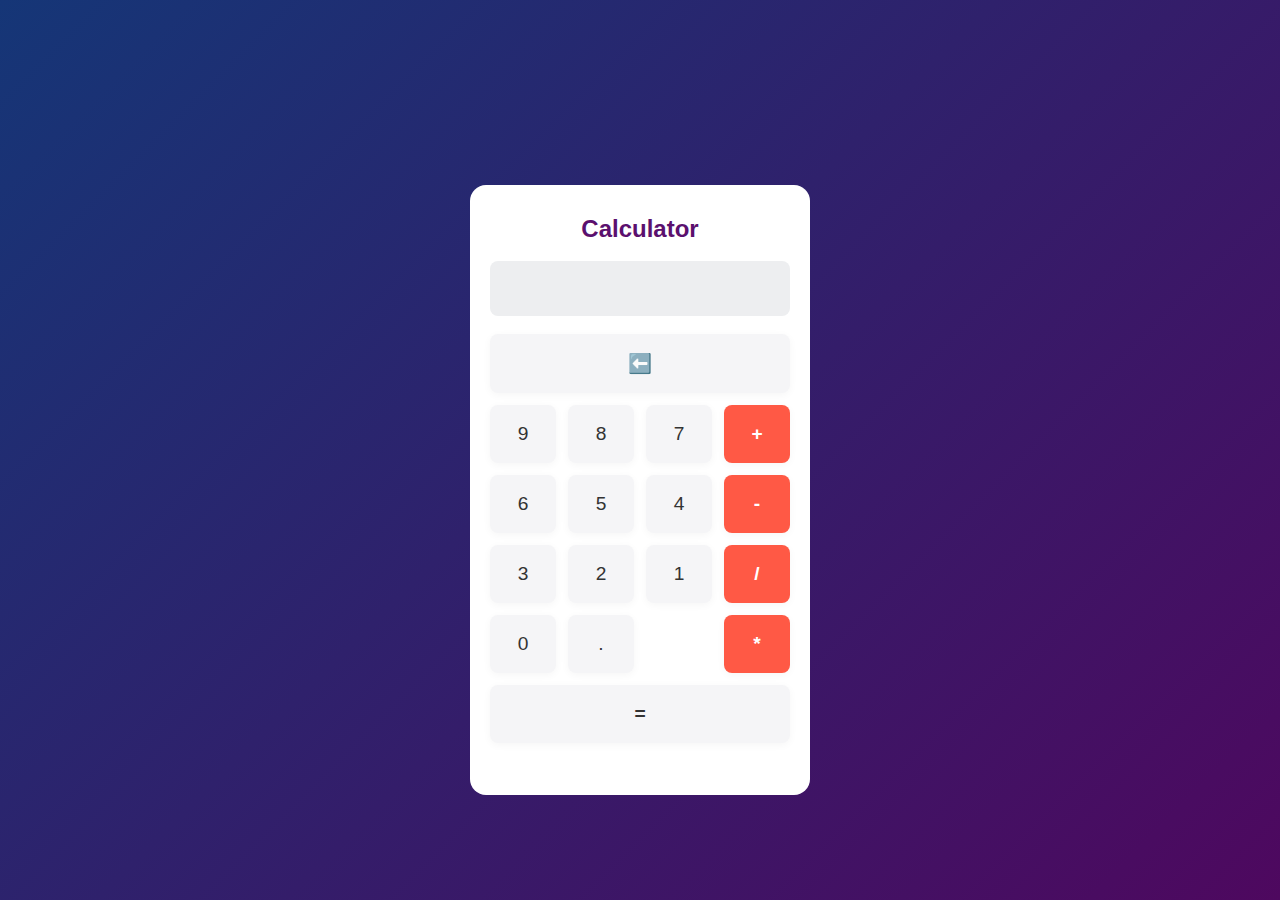
<file: Simple Calculator/index.html>
<!DOCTYPE html>
<html lang="en">

<head>
    <meta name="viewport" content="width=device-width, initial-scale=1">
    <meta charset="UTF-8">
    <title>Calculator</title>
    <link rel="stylesheet" href="styles.css">
</head>

<body>
    <!-- Your HTML content goes here -->

    <div class="container">
        <h2>Calculator</h2>
        <div class="display" id="disp"></div>
        
        <div class="Numbers" id="numbers">
            <div class="row">
                <button class="rmv_btn" id="rmv">⬅️</button>
            </div>
            <div class="row">
                <button class="num_btn" >9</button>
                <button class="num_btn" >8</button>
                <button class="num_btn" >7</button>
                <button class="op_btn" id="add">+</button>
            </div>
            <div class="row">
                <button class="num_btn" >6</button>
                <button class="num_btn" >5</button>
                <button class="num_btn" >4</button>
                <button class="op_btn" id="sub">-</button>
            </div>
            <div class="row">
                <button class="num_btn" >3</button>
                <button class="num_btn" >2</button>
                <button class="num_btn" >1</button>
                <button class="op_btn" id="div">/</button>
            </div>
            <div class="row">
                <button class="num_btn" >0</button>
                <button class="num_btn" >.</button>
                <button class="num_btn" id="none"></button>
                <button class="op_btn" id="mult">*</button>
            </div>
            <div class="row">
                <button class="eq_btn" id="eq">=</button>
            </div>
        </div>
        
    </div>

    <!-- Link to JavaScript file -->
    <script src="./main.js"></script>
</body>

</html>
</file>
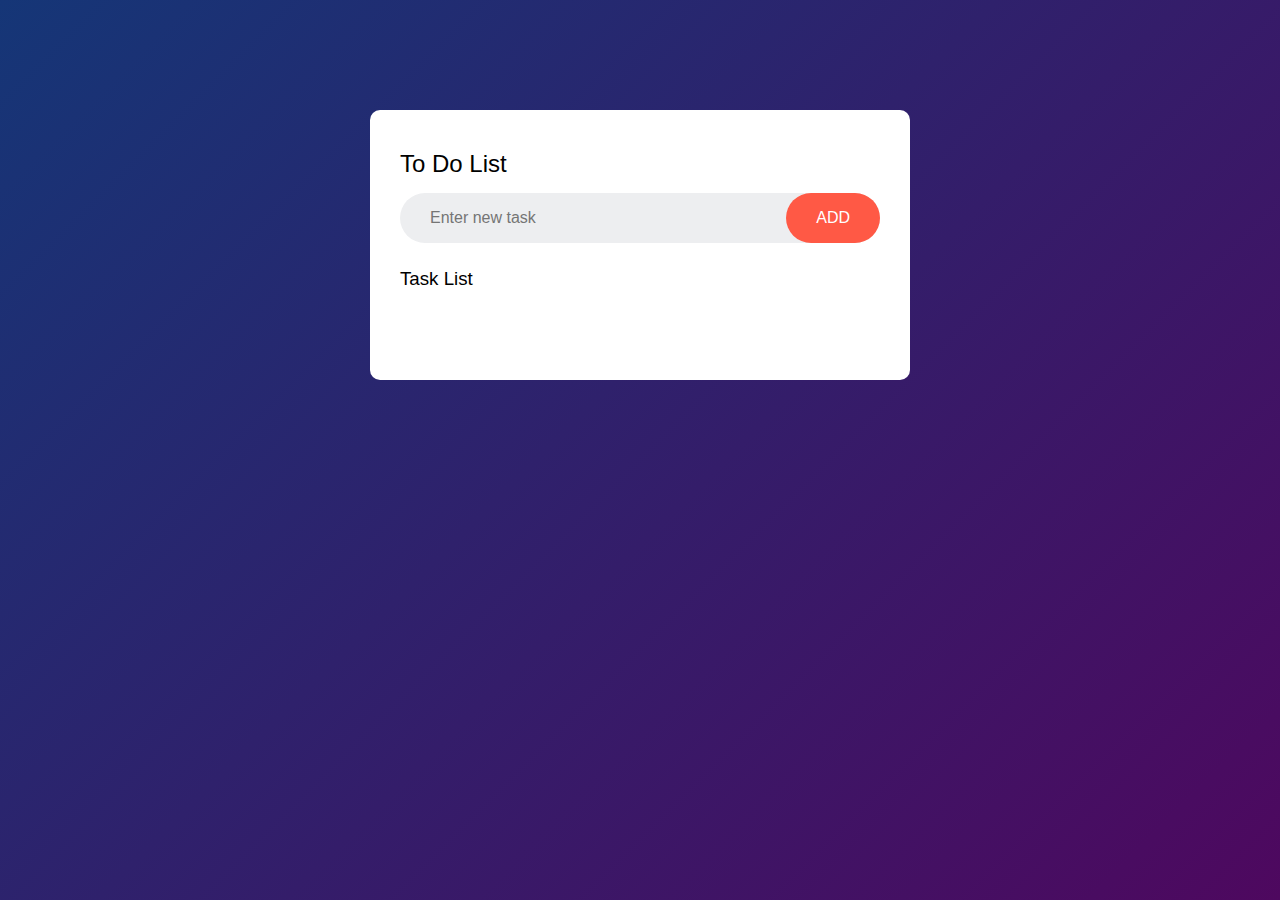
<file: To Do List App Project 4/index.html>
<!DOCTYPE html>
<html lang="en">

<head>
    <meta name="viewport" content="width=device-width, initial-scale=1">
    <meta charset="UTF-8">
    <title>JavaScript Project 4</title>

    <!-- Link to Css file -->
    <link rel="stylesheet" href="styles.css">
</head>

<body>

    <div class="container">
        <h2>To Do List</h2>
        <div class="add_task"> 
            <input id="new-task" type="text" placeholder="Enter new task">
            <button id="add_new_task" class="add_btn">ADD</button>
        </div>
        <h3>Task List</h3>
        <ul id="New-tasks-List">Task List</ul>
    </div>
    
    <!-- Link to JavaScript file -->
    <script src="./main.js"></script>
</body>

</html>
</file>
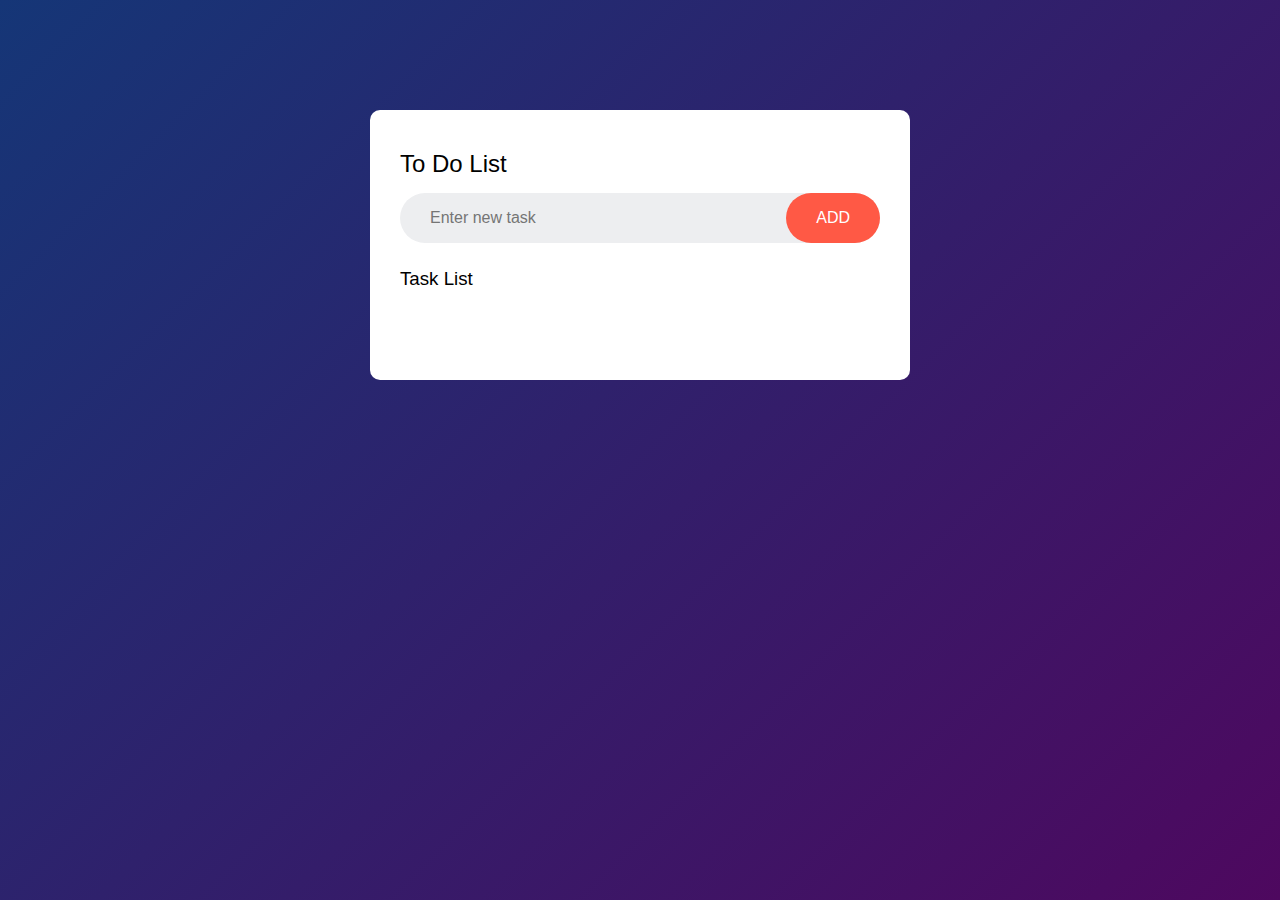
<file: To Do List App/index.html>
<!DOCTYPE html>
<html lang="en">

<head>
    <meta name="viewport" content="width=device-width, initial-scale=1">
    <meta charset="UTF-8">
    <title>JavaScript Project 1</title>

    <!-- Link to CSS file -->
    <link rel="stylesheet" href="styles.css">
</head>

<body>

    <div class="container">
        <h2>To Do List</h2>
        <div class="add_task">
            <input id="new-task" type="text" placeholder="Enter new task">
            <button id="add_new_task" class="add_btn">ADD</button>
        </div>
        <h3>Task List</h3>
        <ul id="New-tasks-List">Task List</ul>
    </div>

    <!-- Link to JavaScript file -->
    <script src="./main.js"></script>
</body>

</html>
</file>
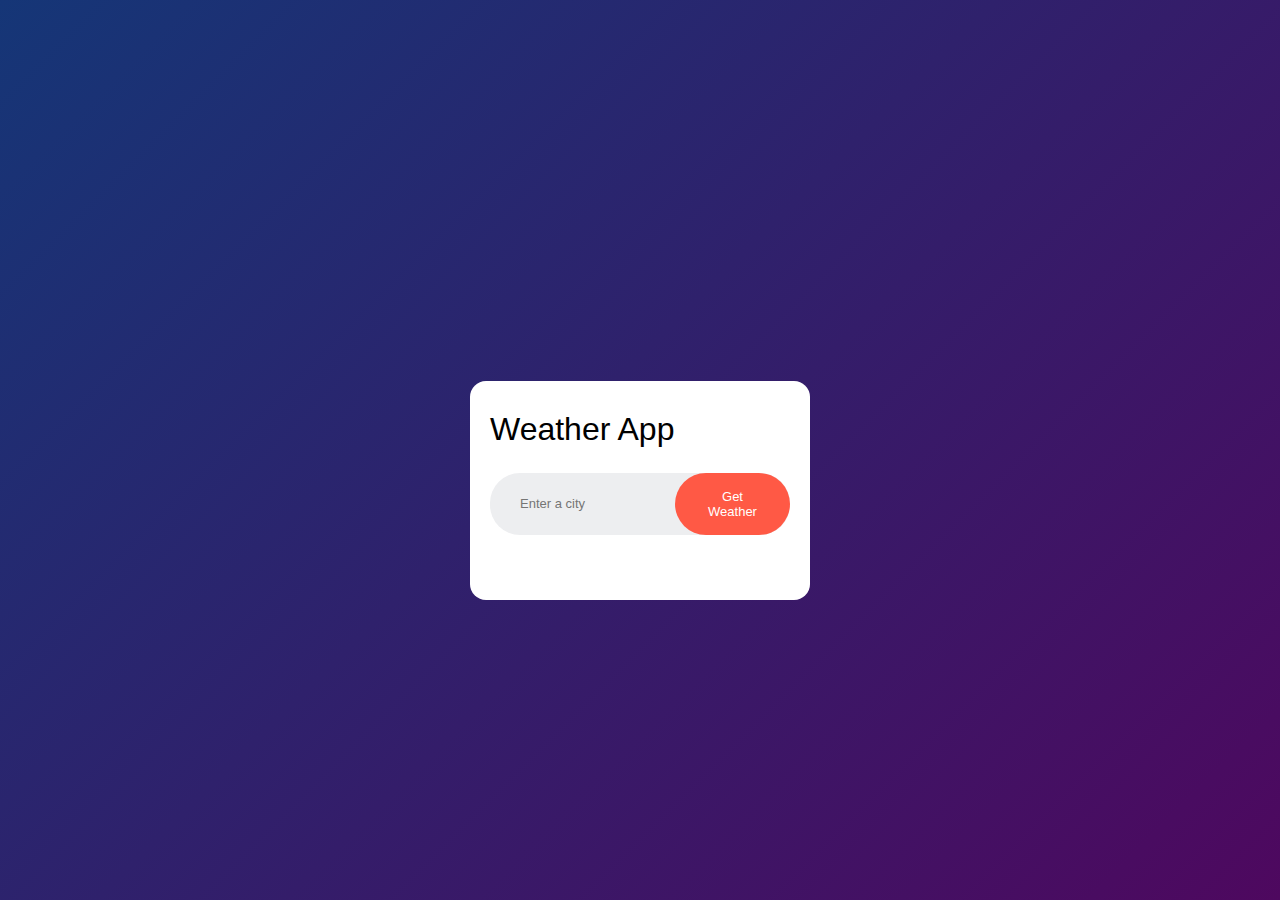
<file: Weather App/index.html>
<!DOCTYPE html>
<html lang="en">

<head>
    <meta name="viewport" content="width=device-width, initial-scale=1">
    <meta charset="UTF-8">
    <title>Weather App</title>
    <link rel="stylesheet" href="styles.css">
</head>

<body>
    <!-- Your HTML content goes here -->

    <div id="container">
        <h1>Weather App</h1>
        <form id="getWeather">
            <input type="text" id="city-input" placeholder="Enter a city">
            <button type="submit" id="submitBtn">Get Weather</button>
        </form>
        <div id="weather-container">
            <h2 id="city"></h2>
            <p id="temperature"></p>
            <p id="humidity"></p>
            <p id="description"></p>
        </div>
    </div>

    <!-- Link to JavaScript file -->
    <script src="./main.js"></script>
</body>

</html>
</file>
<file: Simple Calculator/styles.css>
* {
    margin: 0;
    padding: 0;
    font-family: 'Gill Sans', 'Gill Sans MT', Calibri, 'Trebuchet MS', sans-serif;
    font-weight: 100;
    box-sizing: border-box;
}

body {
    width: 100%;
    min-height: 100vh;
    background: linear-gradient(135deg, #153677, #4e085f);
    padding: 10px;
    display: flex;
    justify-content: center;
    align-items: center;
}

.container {
    width: 100%;
    max-width: 340px;
    background-color: #fff;
    margin: 100px auto 20px;
    padding: 30px 20px 40px;
    border-radius: 16px;

}

h2 {
    text-align: center;
    margin-bottom: 18px;
    font-weight: 600;
    color: #5b106e;

}

.display {
    width: 100%;
    min-height: 55px;
    background: #edeef0;
    border-radius: 8px;
    margin-bottom: 18px;
    color: #272727;
    display: flex;
    align-items: center;
    justify-content: flex-end;
    padding: 12px 16px;
    box-sizing: border-box;
    overflow-x: auto;
    font-size: 20px;
}

.Numbers {
    display: grid;
    grid-template-columns: repeat(4, 1fr);
    gap: 12px;
    margin-bottom: 12px;
}

.row {
    display: contents;
}

.Numbers button {
    background: #f5f5f7;
    border: none;
    border-radius: 8px;
    font-size: 1.2rem;
    color: #333;
    padding: 18px 0;
    cursor: pointer;
    box-shadow: 0 2px 8px rgba(0, 0, 0, 0.04);
}

.Numbers button:hover {
    background: #e0e0e0;
}

#add,
#sub,
#div,
#mult {
    background: #ff5945;
    color: #fff;
    font-weight: 600;
    border-radius: 8px;
}

#add:hover {
    background: #d14536;
}

#sub:hover {
    background: #d14536;
}

#div:hover {
    background: #d14536;
}

#mult:hover {
    background: #d14536;
}

#none {
    visibility: hidden;
}

.eq_btn,
.rmv_btn {
    background: #ff5945;
    color: #fff;
    font-weight: 600;
    border-radius: 8px;
    padding: 16px 0;
    cursor: pointer;
    text-align: center;
    grid-column: 1 / -1;
    width: 100%;
}

.eq_btn:hover, .rmv_btn:hover {
    background: #d14536;
}
</file>
<file: To Do List App Project 4/styles.css>
*{
    margin: 0;
    padding: 0;
    font-family: 'Gill Sans', 'Gill Sans MT', Calibri, 'Trebuchet MS', sans-serif;
    font-weight: 100;
    box-sizing: border-box;
}

body{
    width: 100%;
    min-height: 100vh;
    background: linear-gradient(135deg, #153677 , #4e085f);
    padding: 10px;
}

.container{
    width: 100%;
    max-width: 540px;
    background-color: #fff;
    margin: 100px auto 20px;
    padding: 40px 30px 70px;
    border-radius: 10px;
}

h2{
    margin-bottom: 15px;
    font-weight: 500;
}

.add_task{
    display: flex;
    align-items: center;
    justify-content: space-between;
    background: #edeef0;
    border-radius: 30px;
    padding-left: 20px;
    margin-bottom: 25px;
}

input{
    flex: 1;
    font-size: medium;
    border: none;
    outline: none;
    background: transparent;
    padding: 10px;
}

.add_btn{
    border: none;
    outline: none;
    padding: 16px 30px;
    background: #ff5945;
    color: #fff;
    font-size: 16px;
    cursor: pointer;
    border-radius: 40px;
}

ul {
    margin-top: 20px;
    padding: 0;
}

ul li{
    list-style: none;
    font-size: 17px;
    padding: 12px 8px 12px 50px;
    cursor: pointer;
    position: relative;
}

ul li:hover {
    background: #e0e0e0;
}

ul li {
    display: flex;
    align-items: center;
    padding: 12px 8px;
    font-size: 17px;
    position: relative;
    cursor: pointer;
}

.complete-btn {
    order: 1;
    background: none;
    border: none;
    outline: none;
    cursor: pointer;
    margin-right: 10px;
    border-radius: 50%;
    padding: 6px;
    display: flex;
    align-items: center;
    justify-content: center;
}

ul li span {
    order: 2;
    font-size: 17px;
    color: #333;
    padding: 0 10px;
    flex: 1;
}

.remove-btn {
    order: 3;
    background: none;
    border: none;
    outline: none;
    cursor: pointer;
    margin-left: 10px;
    border-radius: 50%;
    padding: 6px;
    display: flex;
    align-items: center;
    justify-content: center;
}

.complete-btn:hover {
    background: #e8f5e9;
}

.remove-btn:hover {
    background: #ffebee;
}

.remove-btn img,
.complete-btn img {
    width: 22px;
    height: 22px;
}
</file>
<file: To Do List App/styles.css>
*{
    margin: 0;
    padding: 0;
    font-family: 'Gill Sans', 'Gill Sans MT', Calibri, 'Trebuchet MS', sans-serif;
    font-weight: 100;
    box-sizing: border-box;
}

body{
    width: 100%;
    min-height: 100vh;
    background: linear-gradient(135deg, #153677 , #4e085f);
    padding: 10px;
}

.container{
    width: 100%;
    max-width: 540px;
    background-color: #fff;
    margin: 100px auto 20px;
    padding: 40px 30px 70px;
    border-radius: 10px;
}

h2{
    margin-bottom: 15px;
    font-weight: 500;
}

.add_task{
    display: flex;
    align-items: center;
    justify-content: space-between;
    background: #edeef0;
    border-radius: 30px;
    padding-left: 20px;
    margin-bottom: 25px;
}

input{
    flex: 1;
    font-size: medium;
    border: none;
    outline: none;
    background: transparent;
    padding: 10px;
}

.add_btn{
    border: none;
    outline: none;
    padding: 16px 30px;
    background: #ff5945;
    color: #fff;
    font-size: 16px;
    cursor: pointer;
    border-radius: 40px;
}

ul {
    margin-top: 20px;
    padding: 0;
}

ul li{
    list-style: none;
    font-size: 17px;
    padding: 12px 8px 12px 50px;
    cursor: pointer;
    position: relative;
}

ul li:hover {
    background: #e0e0e0;
}

ul li {
    display: flex;
    align-items: center;
    padding: 12px 8px;
    font-size: 17px;
    position: relative;
    cursor: pointer;
}

.complete-btn {
    order: 1;
    background: none;
    border: none;
    outline: none;
    cursor: pointer;
    margin-right: 10px;
    border-radius: 50%;
    padding: 6px;
    display: flex;
    align-items: center;
    justify-content: center;
}

ul li span {
    order: 2;
    font-size: 17px;
    color: #333;
    padding: 0 10px;
    flex: 1;
}

.remove-btn {
    order: 3;
    background: none;
    border: none;
    outline: none;
    cursor: pointer;
    margin-left: 10px;
    border-radius: 50%;
    padding: 6px;
    display: flex;
    align-items: center;
    justify-content: center;
}

.complete-btn:hover {
    background: #e8f5e9;
}

.remove-btn:hover {
    background: #ffebee;
}

.remove-btn img,
.complete-btn img {
    width: 22px;
    height: 22px;
}
</file>
<file: Weather App/styles.css>
* {
    margin: 0;
    padding: 0;
    font-family: 'Gill Sans', 'Gill Sans MT', Calibri, 'Trebuchet MS', sans-serif;
    font-weight: 100;
    box-sizing: border-box;
}

body {
    width: 100%;
    min-height: 100vh;
    background: linear-gradient(135deg, #153677, #4e085f);
    padding: 10px;
    display: flex;
    justify-content: center;
    align-items: center;
}

#container {
    width: 100%;
    max-width: 340px;
    background-color: #fff;
    margin: 100px auto 20px;
    padding: 30px 20px 40px;
    border-radius: 16px;
}

h2 {
    text-align: center;
    margin-bottom: 18px;
    font-weight: 600;
    color: #5b106e;

}

#getWeather{
    display: flex;
    align-items: center;
    justify-content: space-between;
    background: #edeef0;
    border-radius: 30px;
    padding-left: 20px;
    margin-top: 25px;
    margin-bottom: 25px;
}

input{
    flex: 1;
    font-size: small;
    border: none;
    outline: none;
    background: transparent;
    padding: 10px;
}

#submitBtn{
    border: none;
    outline: none;
    padding: 16px 30px;
    background: #ff5945;
    color: #fff;
    font-size: small;
    cursor: pointer;
    border-radius: 40px;
}


#weather-container{
    margin-top: 20px;
    padding: 0;
}
</file>
